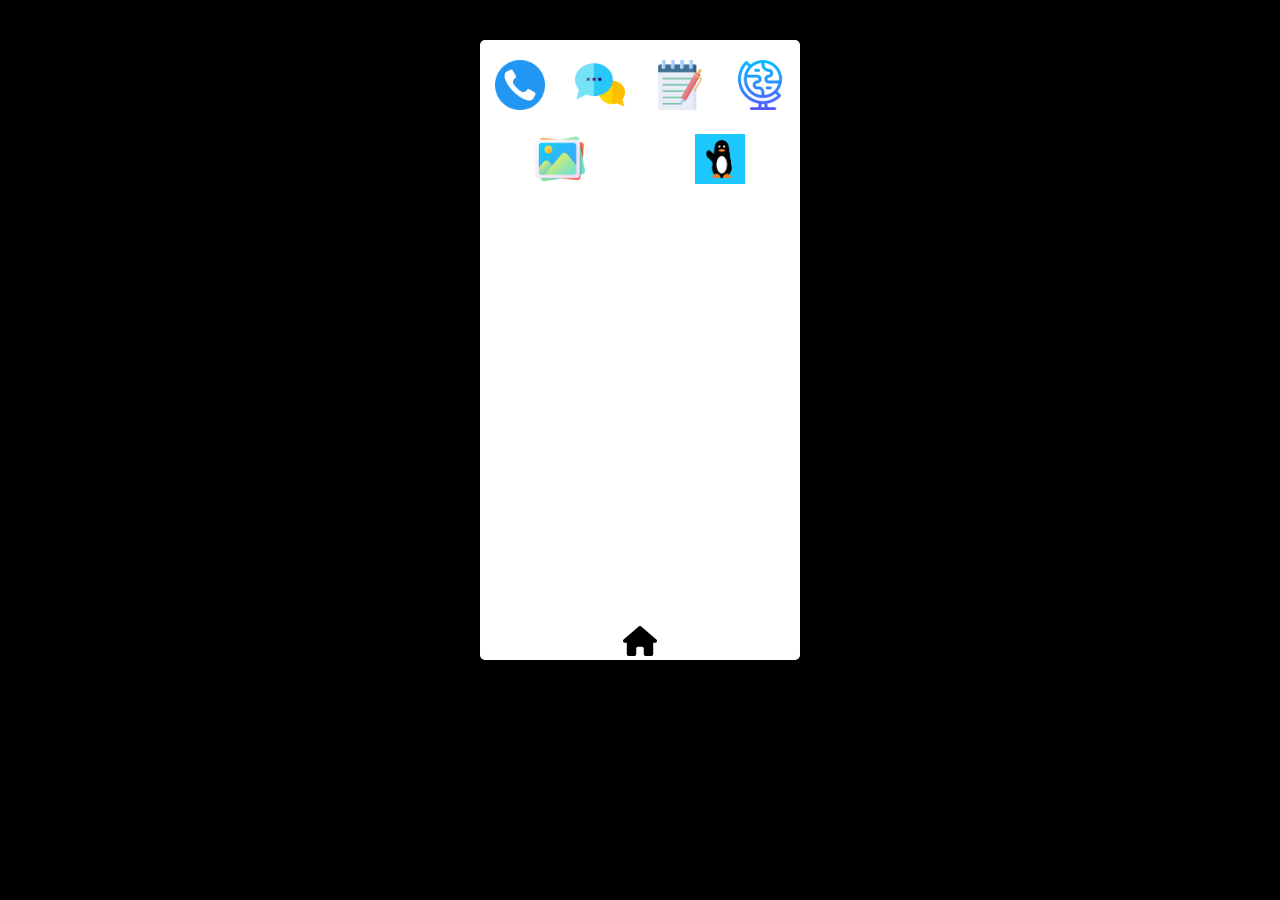
<file: index.html>
<!DOCTYPE html>
<html lang="en">
<head>
    <meta charset="UTF-8">
    <meta name="viewport" content="width=device-width, initial-scale=1.0">
    
    <link rel="stylesheet" href="styles/style.css">
    <title>SAMSUNG GALAXY S23 ULTRA</title>
</head>
<body>
    <section class="screen">
        <div class="lvl_1">
            <div class="app1">
                <a href="phone.html"><img src="images/appel.png" alt="icone-appel" title="appel"></a>
            </div>
            <div class="app2">
                <a href="msg.html"><img src="images/messager.png" alt="icone-message" title="messagerie"></a>
            </div>
            <div class="app3">
                
                <a href="notes.html"><img src="images/noter.png" alt="icone-message" title="notes"></a>
            </div>
            <div class="app4">
                <a href="https://www.google.fr/"><img src="images/globe.png" alt="icone-internet" title="navigateur"></a>
            </div>  
        </div>
        <div class="lvl_2">
            <div class="app1">
                <a href="galerie.html"><img src="images/photo.png" alt="icone-galerie" title="galerie"></a>
            </div> 
            <div class="app2">
                <a href="wave.html"><img src="images/wave.png" alt="icone-calculatrice" title="calculatrice"></a>
            </div> 
        </div>
        <div class="lvl_3"></div>
        <div class="lvl_4"></div>
        <div class="lvl_5"></div>
        <div class="lvl_6"></div>
        <div class="lvl_7"></div>
        <div class="lvl_8"></div>
        <div class="lvl_9"></div>
        <div class="lvl_10">
            <div class="navtools">
                <a href="index.html"><img src="icons/house-solid (1).svg" alt=""></a>
            </div>
        </div>
        
    </section>
</body>
</html>
</file>
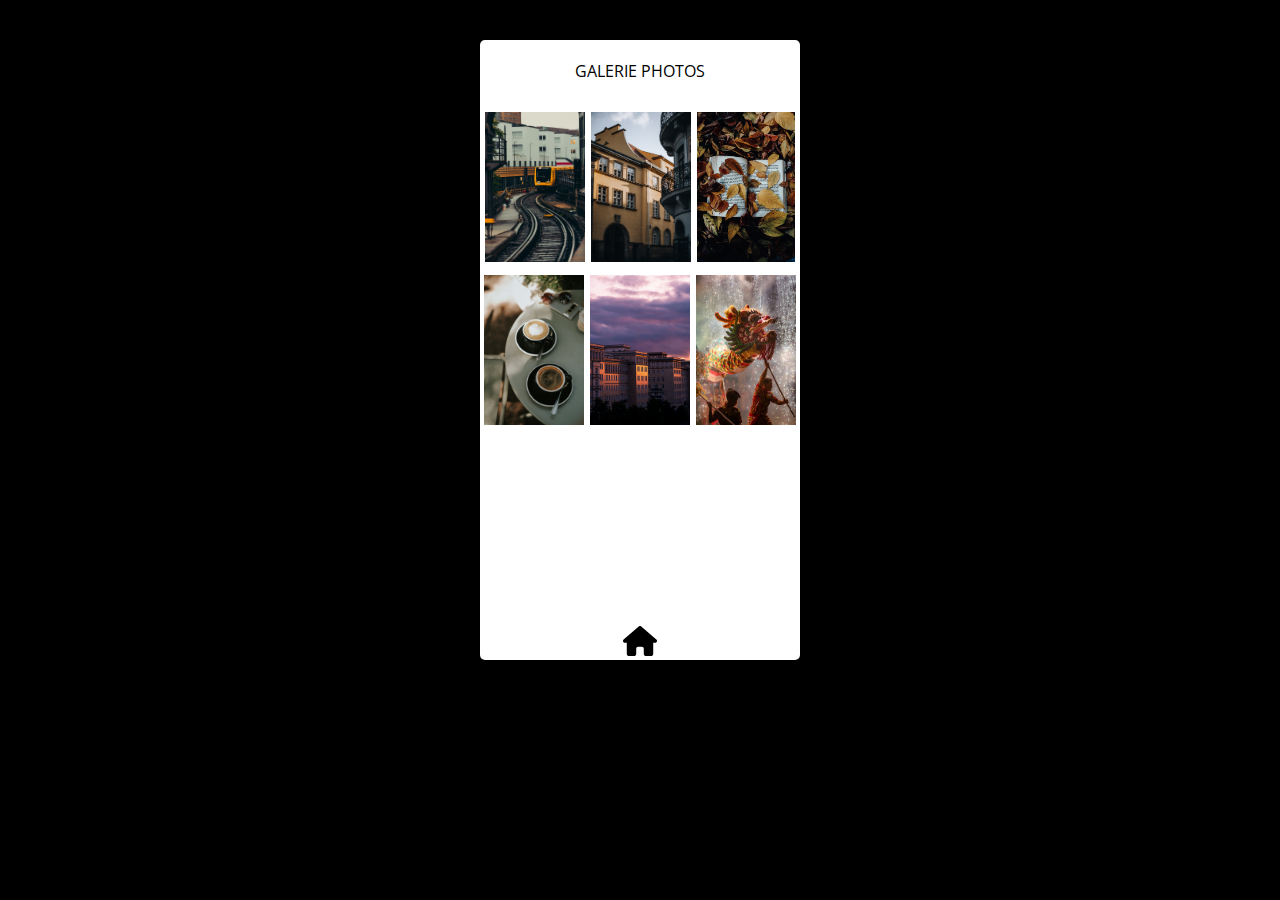
<file: galerie.html>
<!DOCTYPE html>
<html lang="en">
<head>
    <meta charset="UTF-8">
    <meta name="viewport" content="width=device-width, initial-scale=1.0">
    <link rel="stylesheet" href="styles/galerie_style.css">
    <link rel="preconnect" href="https://fonts.googleapis.com">
    <link rel="preconnect" href="https://fonts.gstatic.com" crossorigin>
    <link href="https://fonts.googleapis.com/css2?family=Open+Sans:wght@500;600;700&display=swap" rel="stylesheet">
    <title>Galerie</title>
</head>
<body>
    <section class="screen">
        <div class="texte">
            <h1>GALERIE PHOTOS</h1>
        </div>
        <div class="photo">
            <a href="photos/photp_2.jpg"><img src="photos/photp_2.jpg" alt=""></a>
            <a href="photos/photp_3.jpg"><img src="photos/photp_3.jpg" alt=""></a>
            <a href="photos/photp_12.jpg"><img src="photos/photp_12.jpg" alt=""></a>
            <a href="photos/photp_14.jpg"><img src="photos/photp_14.jpg" alt=""></a>
            <a href="photos/photp_16.jpg"><img src="photos/photp_16.jpg" alt=""></a>
            <a href="photos/photp_8.jpg"><img src="photos/photp_8.jpg" alt=""></a>
        </div>
        <div class="navtools">
            <a href="index.html"><img src="icons/house-solid (1).svg" alt=""></a>
        </div>
    </section>
    
    
</body>
</html>
</file>
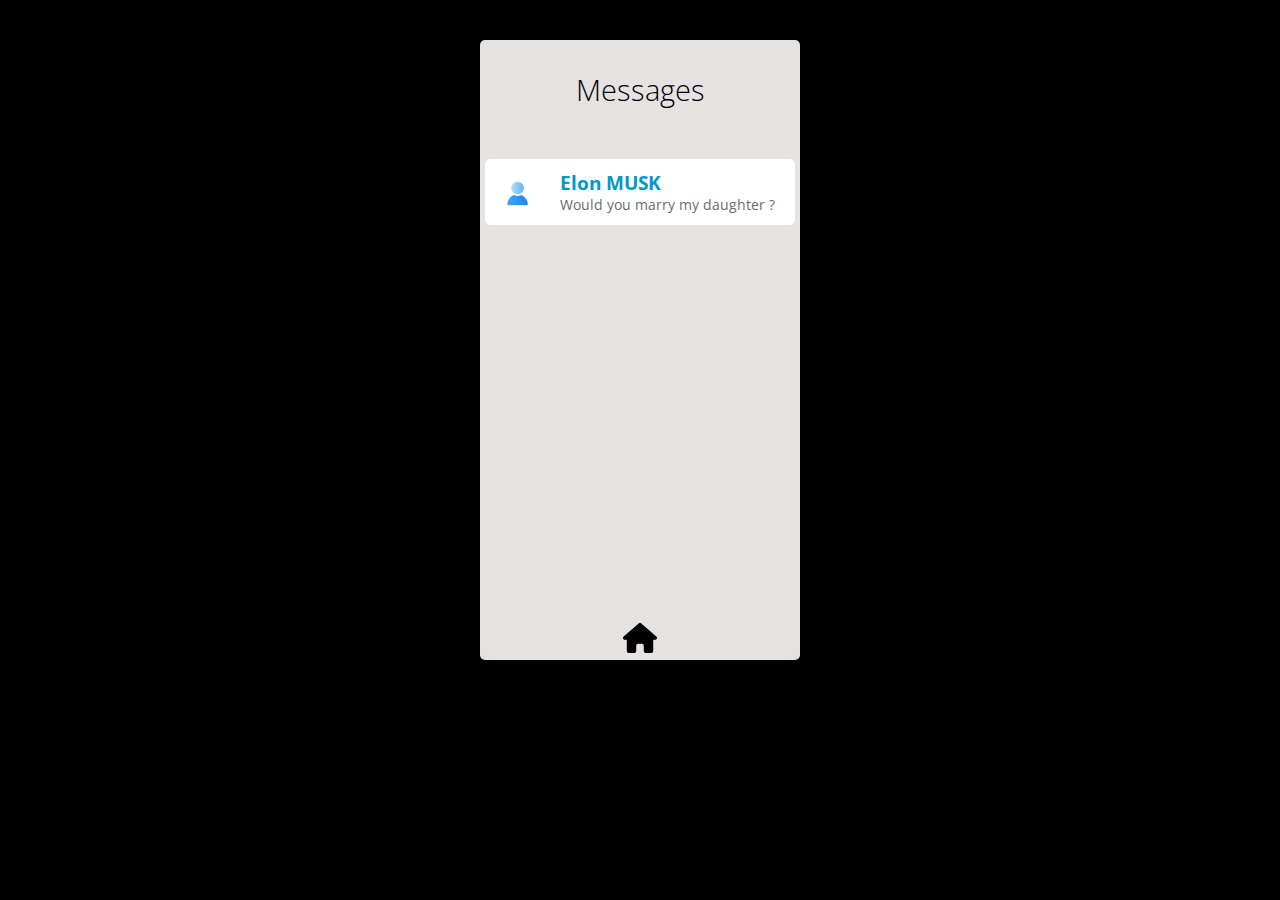
<file: msg.html>
<!DOCTYPE html>
<html lang="en">
<head>
    <meta charset="UTF-8">
    <meta name="viewport" content="width=device-width, initial-scale=1.0">
    <link rel="preconnect" href="https://fonts.googleapis.com">
    <link rel="preconnect" href="https://fonts.gstatic.com" crossorigin>
    <link href="https://fonts.googleapis.com/css2?family=Open+Sans:wght@500;600;700&display=swap" rel="stylesheet">
    <link rel="stylesheet" href="styles/msg_style.css">
    <title>Messagerie</title>
</head>
<body>
    <section class="screen">
        <div class="high">
            <div class="title">
                <h1>Messages</h1>
            </div>
        </div>
        <div class="mid">
            <div class="msg">
                <div class="icons">
                    <img src="icons/avatar.png" alt="">
                </div>
                <div class="detail">
                    <h3>Elon MUSK</h3>
                    <p>Would you marry my daughter ?</p>
                </div>
            </div>
        </div>
        <div class="navtools">
            <a href="index.html"><img src="icons/house-solid (1).svg" alt=""></a>
        </div>
    </section>
    
</body>
</html>
</file>
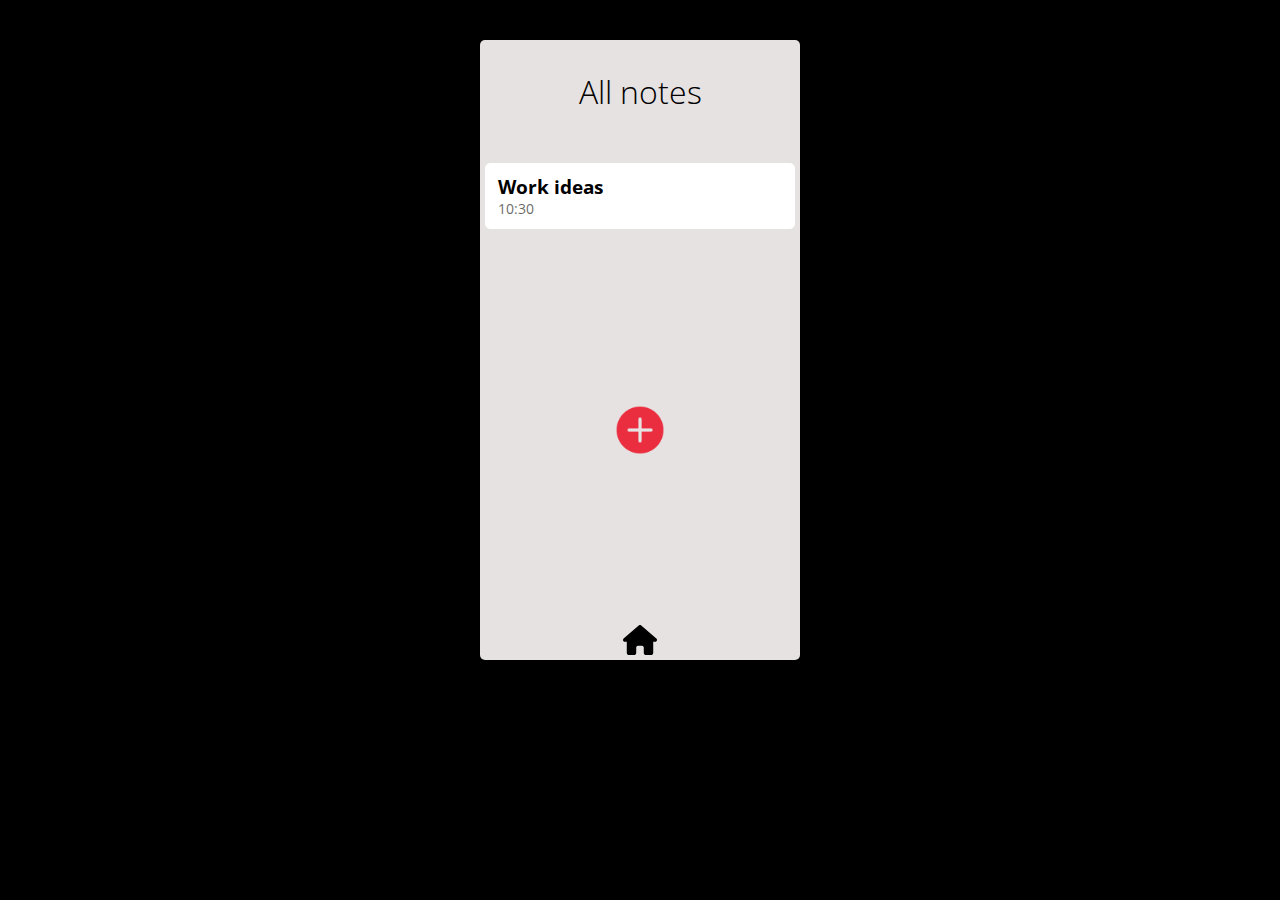
<file: notes.html>
<!DOCTYPE html>
<html lang="en">
<head>
    <meta charset="UTF-8">
    <meta name="viewport" content="width=device-width, initial-scale=1.0">
    <link rel="preconnect" href="https://fonts.googleapis.com">
    <link rel="preconnect" href="https://fonts.gstatic.com" crossorigin>
    <link href="https://fonts.googleapis.com/css2?family=Open+Sans:wght@500;600;700&display=swap" rel="stylesheet">
    <link rel="stylesheet" href="styles/notes_style.css">
    <title>Notes</title>
</head>
<body>
    <section class="screen">
        <div class="high">
            <div class="title">
                <h1>All notes</h1>
            </div>
            <div class="icons">

            </div>
        </div>
        <div class="mid">
            <div class="notes">
                <div class="detail">
                    <h3>Work ideas</h3>
                    <p>10:30</p>
                </div>
            </div>
            <div class="ajout">
                <img src="icons/ajouter.png" alt="">
            </div>
        </div>
        <div class="navtools">
            <a href="index.html"><img src="icons/house-solid (1).svg" alt=""></a>
        </div>
    </section>
    
</body>
</html>
</file>
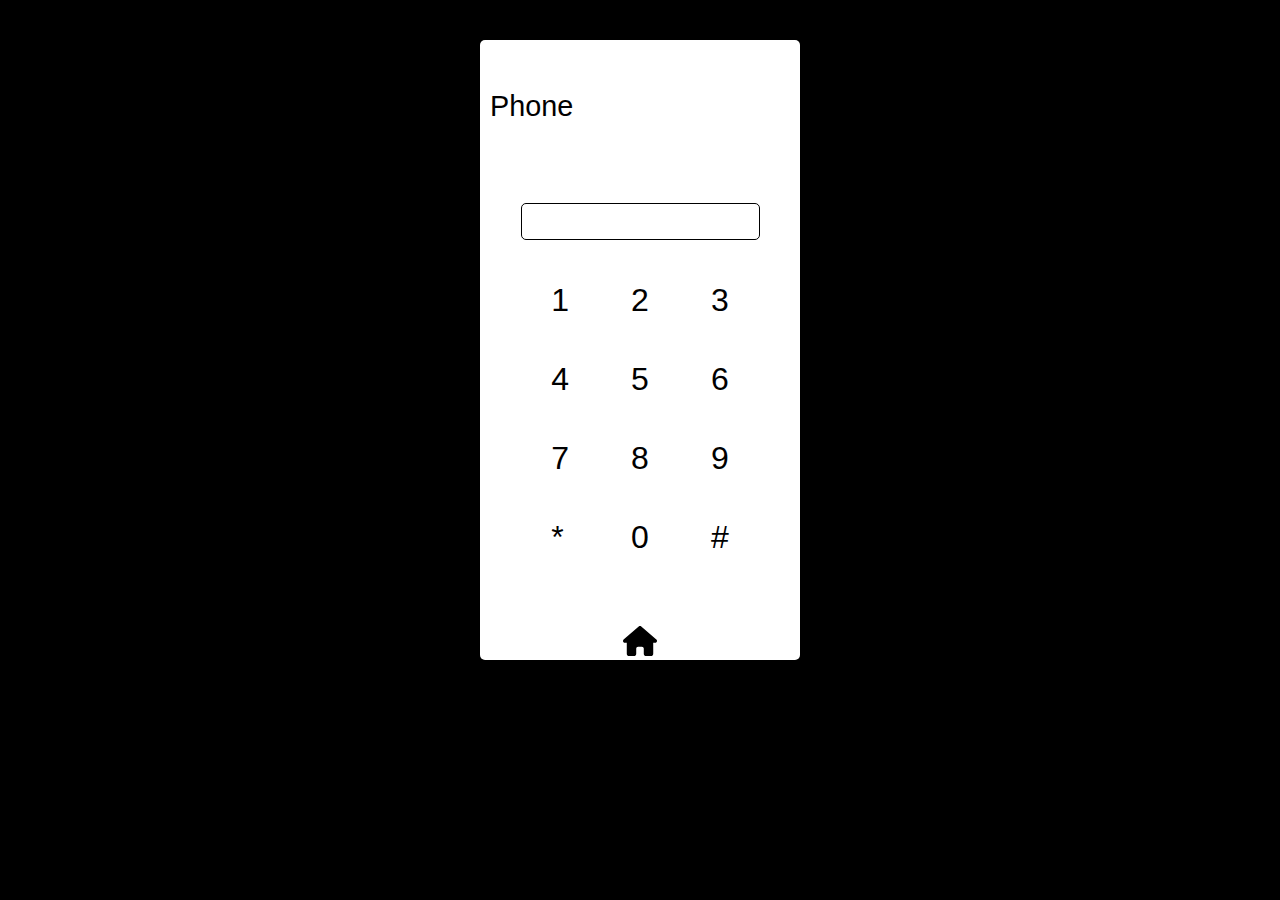
<file: phone.html>
<!DOCTYPE html>
<html lang="en">
<head>
    <meta charset="UTF-8">
    <meta name="viewport" content="width=device-width, initial-scale=1.0">
    <link rel="stylesheet" href="styles/phone_style.css">
    <title>Téléphone</title>
</head>
<body>
    <section class="screen">
        <div class="title">
            <h1>Phone</h1>
        </div>
        <div class="display">
            <input type="text">
        </div>
        <div class="keypad">
            <table>
                <tr>
                    <td>
                        <button>
                            1
                        </button>
                    </td>
                    <td>
                        <button>
                            2
                        </button>
                    </td>
                    <td>
                        <button>
                            3
                        </button>
                    </td>
                </tr>
                <tr>
                    <td>
                        <button>
                            4
                        </button>
                    </td>
                    <td>
                        <button>
                            5
                        </button>
                    </td>
                    <td>
                        <button>
                            6
                        </button>
                    </td>
                </tr>
                <tr>
                    <td>
                        <button>
                            7
                        </button>
                    </td>
                    <td>
                        <button>
                            8
                        </button>
                    </td>
                    <td>
                        <button>
                            9
                        </button>
                    </td>
                </tr>
                <tr>
                    <td>
                        <button>
                            *
                        </button>
                    </td>
                    <td>
                        <button>
                            0
                        </button>
                    </td>
                    <td>
                        <button>
                            #
                        </button>
                    </td>
                </tr>
            </table>
        </div>
        <div class="navtools">
            <a href="index.html"><img src="icons/house-solid (1).svg" alt=""></a>
        </div>
    </section>
    
</body>
</html>
</file>
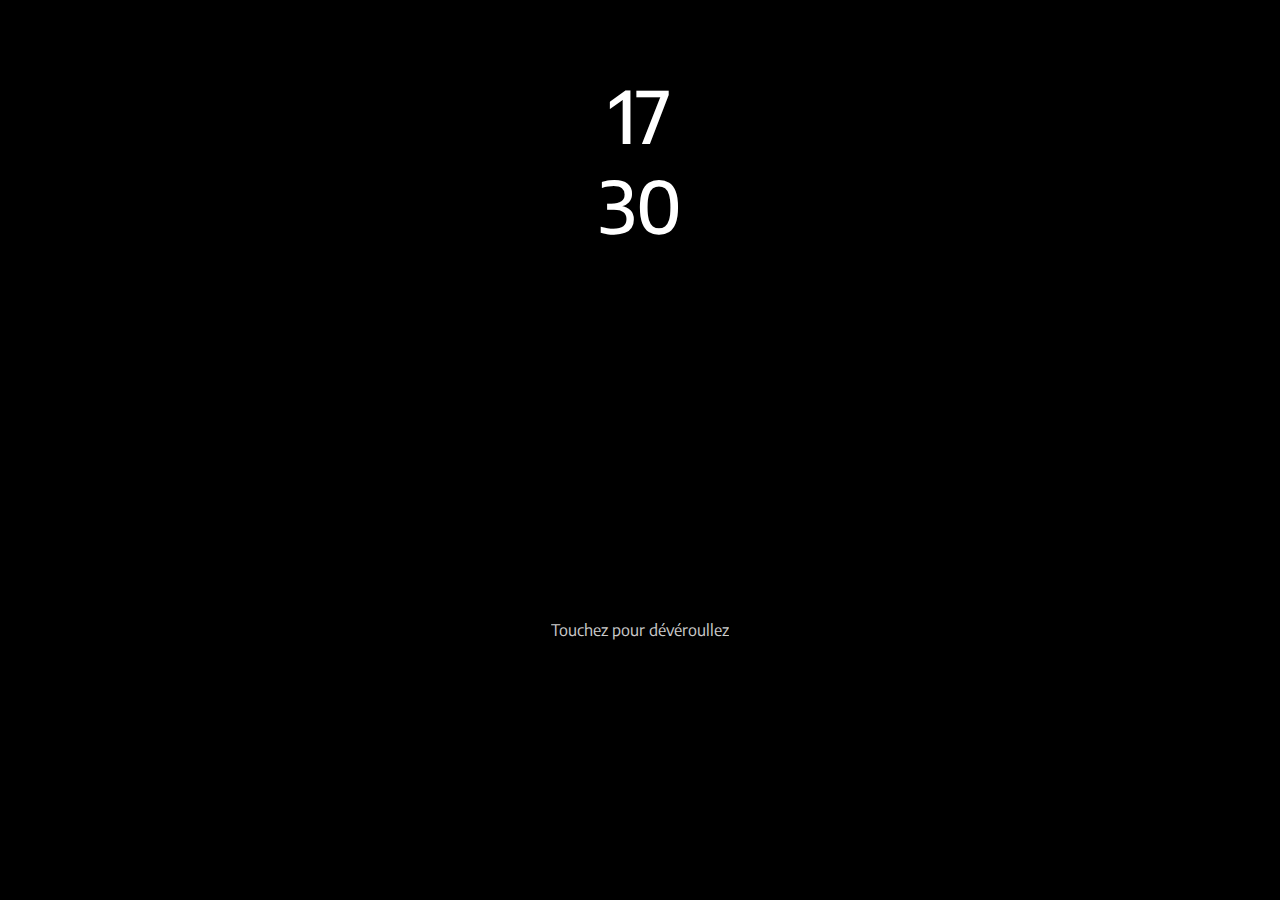
<file: screen_lock.html>
<!DOCTYPE html>
<html lang="en">
<head>
    <meta charset="UTF-8">
    <meta name="viewport" content="width=device-width, initial-scale=1.0">
    <link rel="preconnect" href="https://fonts.googleapis.com">
    <link rel="stylesheet" href="styles/screen_style.css">
    <link rel="preconnect" href="https://fonts.gstatic.com" crossorigin>
    <link href="https://fonts.googleapis.com/css2?family=Encode+Sans:wght@400;500;600&family=Open+Sans:wght@500;600;700&display=swap" rel="stylesheet">
    <title>Ecran de véroullage</title>
</head>
<body>
    <section class="screen">
        <div class="time">
            <span>17</span>
            <span>30</span>
        </div>
        <div class="msg">
            <a href="index.html"><p>Touchez pour dévéroullez</p></a>
        </div>
        

        </a>
    </section>
    
</body>
</html>
</file>
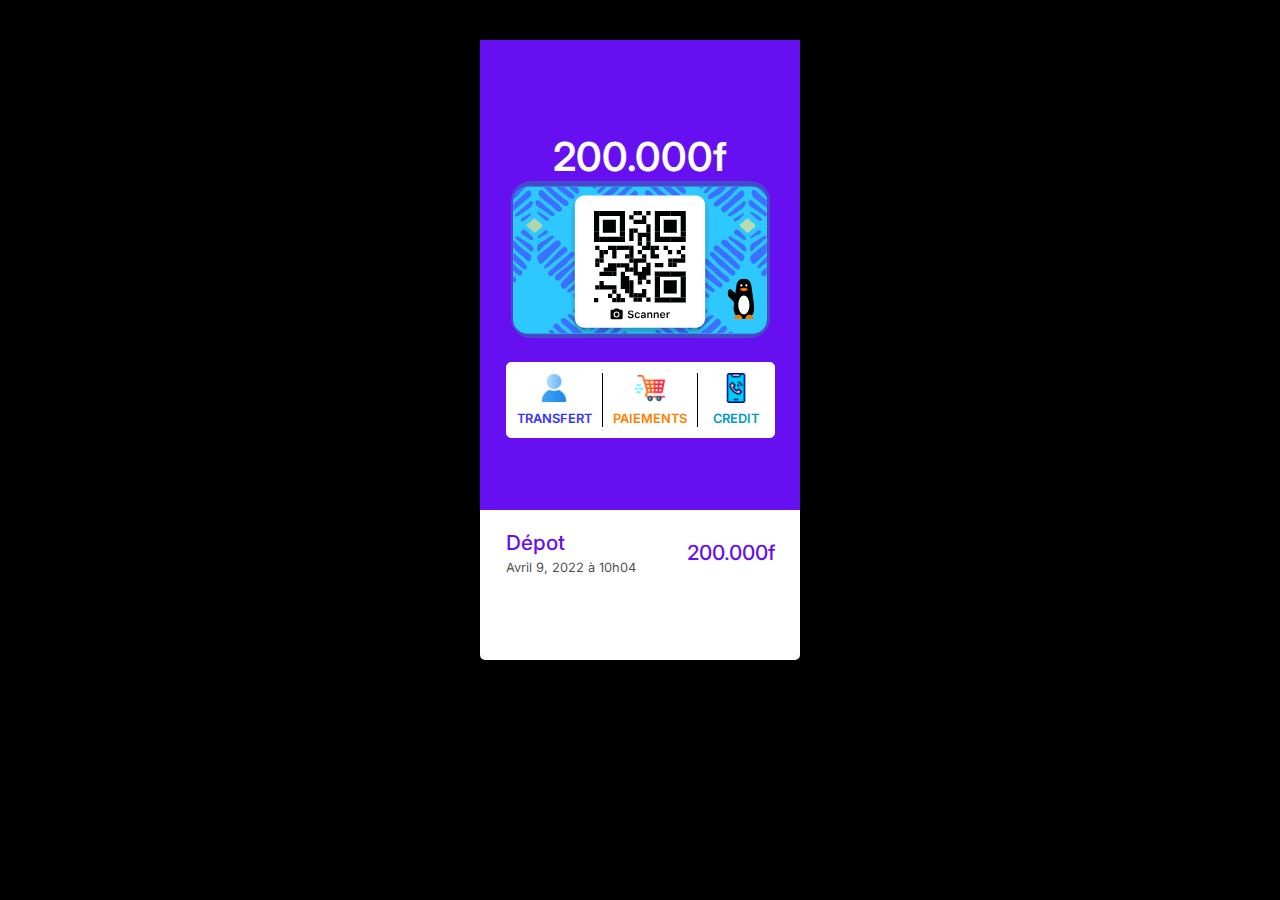
<file: wave.html>
<!DOCTYPE html>
<html lang="en">
<head>
    <meta charset="UTF-8">
    <meta name="viewport" content="width=device-width, initial-scale=1.0">
    <link rel="stylesheet" href="styles/wave_style.css">
    <link rel="preconnect" href="https://fonts.googleapis.com">
    <link rel="preconnect" href="https://fonts.gstatic.com" crossorigin>
    <link href="https://fonts.googleapis.com/css2?family=Inter:wght@400;500;600&display=swap" rel="stylesheet">
    <title>Wave Money</title>
</head>
<body>
    <section class="screen">
        <div class="info">
            <div class="solde">
                <span>200.000f</span>
            </div>
            <div class="card">
                <a href="images/qr.png"><img src="screenshots/carte-wave.png" alt=""></a>
            </div>
            <div class="bar">
                <div class="left">
                    <div class="left-img">
                        <img src="icons/avatar.png" alt="">
                    </div>
                    <div class="left-text">
                        <span>TRANSFERT</span>
                    </div>
                    
                </div>
                <div class="mid">
                    <div class="mid-img">
                        <img src="icons/panier.png" alt="">
                    </div>
                    <div class="mid-text">
                        <span>PAIEMENTS</span>
                    </div>
                </div>
                <div class="right">
                    <div class="right-img">
                        <img src="icons/telephoner.png" alt="">
                    </div>
                    <div class="right-text">
                        <span>CREDIT</span>
                    </div>
                    
                </div>
                
            </div>
        </div>
        <div class="exchange">
            <div class="left">
                <div class="left-high">
                    <span>Dépot</span>
                </div>
                <div class="left-low">
                    <p>Avril 9, 2022 à 10h04</p>
                </div>
            </div>
            <div class="right">
                <span>200.000f</span>
            </div>
        </div>
        <div class="navtools">
            <a href="index.html"><img src="icons/house-solid (1).svg" alt=""></a>
        </div>
        
        

    </section>
    
</body>
</html>
</file>
<file: styles/style.css>
*{
    margin: 0;
    padding: 0;
}
body{
    background-color: black;
    display: flex;
    justify-content: center;
    align-items: center;
    margin: 40px 40px;
    
}
.screen{
    width: 320px;
    height: 620px;
    background-color: white;
    border-radius: 5px;
    background-image: url(https://images.pexels.com/photos/9559884/pexels-photo-9559884.jpeg?auto=compress&cs=tinysrgb&w=600);  
}
div{
    display: flex;
    flex-direction: row;
    justify-content: space-around;
    align-items: center;
}
.lvl_1{
    margin-top: 20px;
}
.lvl_2{
    margin-top: 20px;
}
.lvl_2 .app4:nth-child(3) img{
    border-radius: 50%;

}
.navtools{
    display: flex;
    flex-direction: row;
    justify-content: center;
    align-items: center;

}
.navtools img{
    height: 30px;
    margin-top: 438px;

}

.navtools:nth-child(2) img{
    margin-left: 100px;
}

img{
    height: 50px;
}
img:hover{
    opacity: 0.7;
    cursor: pointer;
}

a{
    text-decoration: none;
}
</file>
<file: styles/galerie_style.css>
*{
    margin: 0;
    padding: 0;
    box-sizing: border-box;
    font-family: 'Open Sans', sans-serif;
    font-weight: 400;
    font-size: 1em;
    color: black;

}
body{
    background-color: black;
    display: flex;
    justify-content: center;
    align-items: center;
    margin: 40px 40px;
    
}
.screen{
    width: 320px;
    height: 620px;
    background-color: white;
    border-radius: 5px;
    
}
.texte{
    margin: 20px 20px;
    display: flex;
    flex-direction: row;
    justify-content: center;
    align-items: center;
}



.photo{
    display: flex;
    flex-direction: row;
    flex-wrap: wrap;
    justify-content: center;
    align-items: center;
    margin-top: 30px;
}


.photo img{
    height: 150px;
    margin: 0 3px 8px 3px;

}
.navtools{
    display: flex;
    flex-direction: row;
    justify-content: center;
    align-items: center;
}
.navtools img{
    height: 30px;
    margin-top: 188px;
}
img:hover{
    opacity: 0.8;
    cursor: pointer;
}
</file>
<file: styles/msg_style.css>
*{
    margin: 0;
    padding: 0;
    box-sizing: border-box;
    font-family: 'Open Sans', sans-serif;
}
body{
    background-color: black;
    display: flex;
    justify-content: center;
    align-items: center;
    margin: 40px 40px;
    
}
.screen{
    width: 320px;
    height: 620px;
    background-color: rgb(231, 226, 226);
    border-radius: 5px;
}
.screen .high{
    display: flex;
    flex-direction: column;
    justify-content: center;
    align-items: center;
    padding-top: 30px;

}
.screen .high .title h1{
    font-size: 1.8em;
    font-weight: 300;
}

.navtools{
    display: flex;
    flex-direction: row;
    justify-content: center;
    align-items: center;

}
.screen .navtools img{
    height: 30px;
    margin-top: 398px;

}
.mid .msg {
    display: flex;
    justify-content: center;
    align-items: center;
    margin-top: 50px;
    background-color: white;
    border: 1px solid white;
    border-radius: 5px;
    padding: 10px;
    margin: 50px 5px 0 5px;

}
.mid .msg .detail p{
    opacity: 0.6;
    font-size: 0.9em;
}
.mid .msg .detail h3{
    color: #0099cc;
}
.mid .msg .icons img{
    height: 25px;
    margin: 8px 30px 0 0;
}
a:hover{
    opacity: 0.7;
}
</file>
<file: styles/notes_style.css>
*{
    margin: 0;
    padding: 0;
    box-sizing: border-box;
    font-family: 'Open Sans', sans-serif;
}
body{
    background-color: black;
    display: flex;
    justify-content: center;
    align-items: center;
    margin: 40px 40px;
    
}
.screen{
    width: 320px;
    height: 620px;
    background-color: rgb(231, 226, 226);
    border-radius: 5px;
}

.screen .ajout{
    display: flex;
    justify-content: center;
    align-items: center;
}
.screen .ajout img{
    height: 50px;
    margin-top: 176px;
}
.screen .high{
    display: flex;
    flex-direction: column;
    justify-content: center;
    align-items: center;
    padding-top: 30px;

}
.screen .high .title h1{
    font-size: 2em;
    font-weight: 300;
}

.navtools{
    display: flex;
    flex-direction: row;
    justify-content: center;
    align-items: center;

}
.screen .navtools img{
    height: 30px;
    margin-top: 170px;

}
.mid .notes {
    display: flex;
    justify-content: center;
    margin-top: 50px;
    background-color: white;
    border: 1px solid white;
    border-radius: 5px;
    padding: 10px;
    margin: 50px 5px 0 5px;

}
.mid .notes .detail p{
    opacity: 0.6;
    font-size: 0.9em;
}
.mid .notes .detail{
    margin-left: -180px;
}
a:hover{
    opacity: 0.7;
}
</file>
<file: styles/phone_style.css>
*{
    margin: 0;
    padding: 0;
    box-sizing: border-box;
    font-family: 'Open Sans', sans-serif;

}
body{
    background-color: black;
    display: flex;
    justify-content: center;
    align-items: center;
    margin: 40px 40px;
    
}
.screen{
    width: 320px;
    height: 620px;
    background-color: rgb(255, 255, 255);
    border-radius: 5px;
}
.screen .title{
    display: flex;
    justify-content: flex-start;
    margin: 50px 0 auto 10px;
}
.screen .title h1{
    font-size: 1.8em;
    font-weight: 300;
}
.screen .display{
    display: flex;
    justify-content: center;
    align-items: center;  
}
.screen .display input{
    border: 0.5px solid black;
    border-radius: 5px;
    padding: 10px 30px;
    margin-top: 80px;
}

.screen .keypad table{
    display: flex;
    justify-content: center;
    align-items: center;
    margin-top: 20px;
}
.screen .keypad button{
    border: none;
    padding: 10px;
    font-size: 2em;
    margin: 10px 20px 10px 20px;
    background-color: white;

}
.navtools{
    display: flex;
    justify-content: center;
    align-items: center;

}
.screen .navtools img{
    height: 30px;
    margin-top: 48px;
}
a:hover{
    opacity: 0.7;
}
</file>
<file: styles/screen_style.css>
*{
    margin: 0;
    padding: 0;
    box-sizing: border-box;
}
body{
    background-color: black;
    display: flex;
    justify-content: center;
    align-items: center;
    margin: 40px 40px;
   
}
a{
    text-decoration: none;
}
.screen{
    width: 320px;
    height: 620px;
    border-radius: 5px;
    background-image: url(https://images.pexels.com/photos/9498775/pexels-photo-9498775.jpeg?auto=compress&cs=tinysrgb&w=600);
    background-position: center;
}
.time{
    display: flex;
    flex-direction: column;
    justify-content: center;
    align-items: center;
    margin-top: 30px;
}
.time span{

    color: white;
    font-family: 'Encode Sans', sans-serif;
    font-size: 4.5em;
    font-weight: 500;
}
.screen .msg{
    display: flex;
    flex-direction: column;
    justify-content: center;
    align-items: center;
    margin-top: 370px;
}
.screen .msg p{
    color: white;
    font-family: 'Encode Sans', sans-serif;
    font-size: 1em;
    font-weight: 400;
    opacity: 0.8;
}
</file>
<file: styles/wave_style.css>
*{
    margin: 0;
    padding: 0;
    font-family: 'Inter', sans-serif;
}
body{
    background-color: black;
    display: flex;
    justify-content: center;
    align-items: center;
    margin: 40px 40px;
    
}
.screen{
    width: 320px;
    height: 620px;
    background-color: white;
    border-radius: 5px;
     
}
.info{
    display: flex;
    flex-direction: column;
    justify-content: center;
    align-items: center;
    background-color: #6610f2;
    padding-top: 20px;
    height: 50vh;
}
.info .solde span{

    font-size: 2.5em;
    font-weight: 600;
    color: white;
}
.info .card img{
    border-radius: 20px;
}
.screen .info .bar{
    display: flex;
    justify-content: center;
    align-items: center;
    background-color: white;
    margin-top: 20px;
    padding: 10px 10px;
    border: 1px solid white;
    border-radius: 5px;
}
.screen .info .bar img{
    height: 30px;
}
.bar .left{
    display: flex;
    flex-direction: column;
    justify-content: center;
    align-items: center;
    border-right: 1px solid black;
    margin-right: 10px;
    padding-right: 10px;
}
.bar .left .left-text span{
    font-size: 0.8em;
    font-weight: 600;
    color: #3333ff;
}
.bar .mid{
    display: flex;
    flex-direction: column;
    justify-content: center;
    align-items: center;
    border-right: 1px solid black;
    margin-right: 10px;
    padding-right: 10px;
}
.bar .mid .mid-text span{
    font-size: 0.8em;
    font-weight: 600;
    color: #ff8000;
}
.bar .right{
    display: flex;
    flex-direction: column;
    justify-content: center;
    align-items: center;
    padding-left: 5px;
    margin-right: 5px;
}
.bar .right .right-text span{
    font-size: 0.8em;
    font-weight: 600;
    color: #0099cc;
}
.screen .exchange{
    display: flex;
    justify-content: space-around;
    align-items: center;
    margin-top: 20px;
}
.screen .exchange span{
    color: #6610f2;
    font-size: 1.3em;
    font-weight: 500;
}
.screen .exchange .left{
    display: flex;
    flex-direction: column;
    justify-content: center;

}
.screen .exchange .left-high{
    margin-bottom: 5px;
}
.screen .exchange .left-low p{
    opacity: 0.7;
    font-size: 0.8em;

}
.screen .navtools{
    display: flex;
    justify-content: center;
    align-items: center;
}
.screen .navtools img{
    height: 30px;
    margin-top: 178px;
}
a:hover{
    opacity: 0.6;
}
</file>
